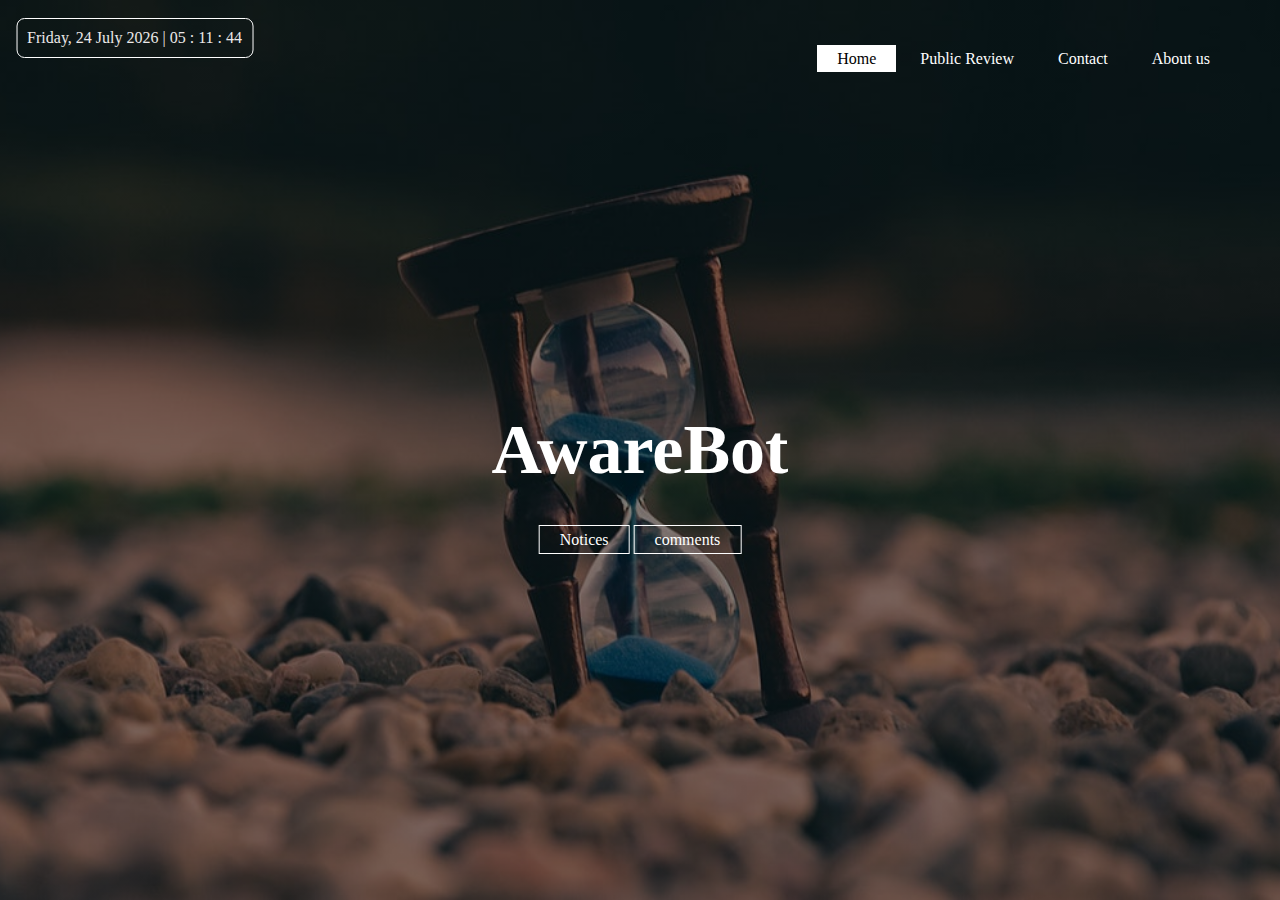
<file: index.html>
<html>
<head>
<title>index</title>
<link rel="stylesheet" href="style_index.css">
</head>
<body>
     <div class="main">
           <div id="clock" class="clk">
              </div>
           <ul> 
                   <li class="active"><a href="#">Home</a></li>
                    <li><a href="#">Public Review</a></li>
                    <li><a href="contact.html">Contact</a></li>
                     <li><a href="about us.html">About us</a></li>
          </ul>
      </div>
      <div class="title"><h1>AwareBot</h1></div>
      <div class="button">
            <a class="btn" href="notices.html">Notices</a>
            <a class="btn" href="comments.html">comments</a>
      </div>
      <script type="text/javascript">
      
      function showTime(){
             var mydate = new Date();
             var year = mydate.getYear();
            if(year < 1000){
                  year +=1900
            }
            var day = mydate.getDay();
            var month = mydate.getMonth();
            var day = mydate.getDay();
            var daym = mydate.getDate();
            var dayarray = new Array("Sunday,","Monday,","Tuesday,","Wednesday,","Thursday,","Friday,","saturday,");
            var montharray = new Array("January","February","March","April","may","June","July","August","September","October","November","December");
            
            
            var currentTime = new Date();
            var h = currentTime.getHours();
            var m = currentTime.getMinutes();
            var s = currentTime.getSeconds();
            if(h == 24)
            {
                  h = 0;
            }
            else if(h > 12)
            {
                  h = h - 0;
            }
            if(h < 10 )
            {
                  h = "0" + h;
            }
            if(m < 10)
            {
                  m= "0" + m;
            }
            if(s < 10)
            {
                  s = "0" + s;
            }
            var myClock=document.getElementById("clock").innerHTML=" "+dayarray[day]+" "+daym+" "+montharray[month]+" "+year+" | "+h+" : "+m+" : "+s;;
            
            setTimeout("showTime()",1000);

      }
      showTime(); 
      </script>
</body>
</html>
</file>
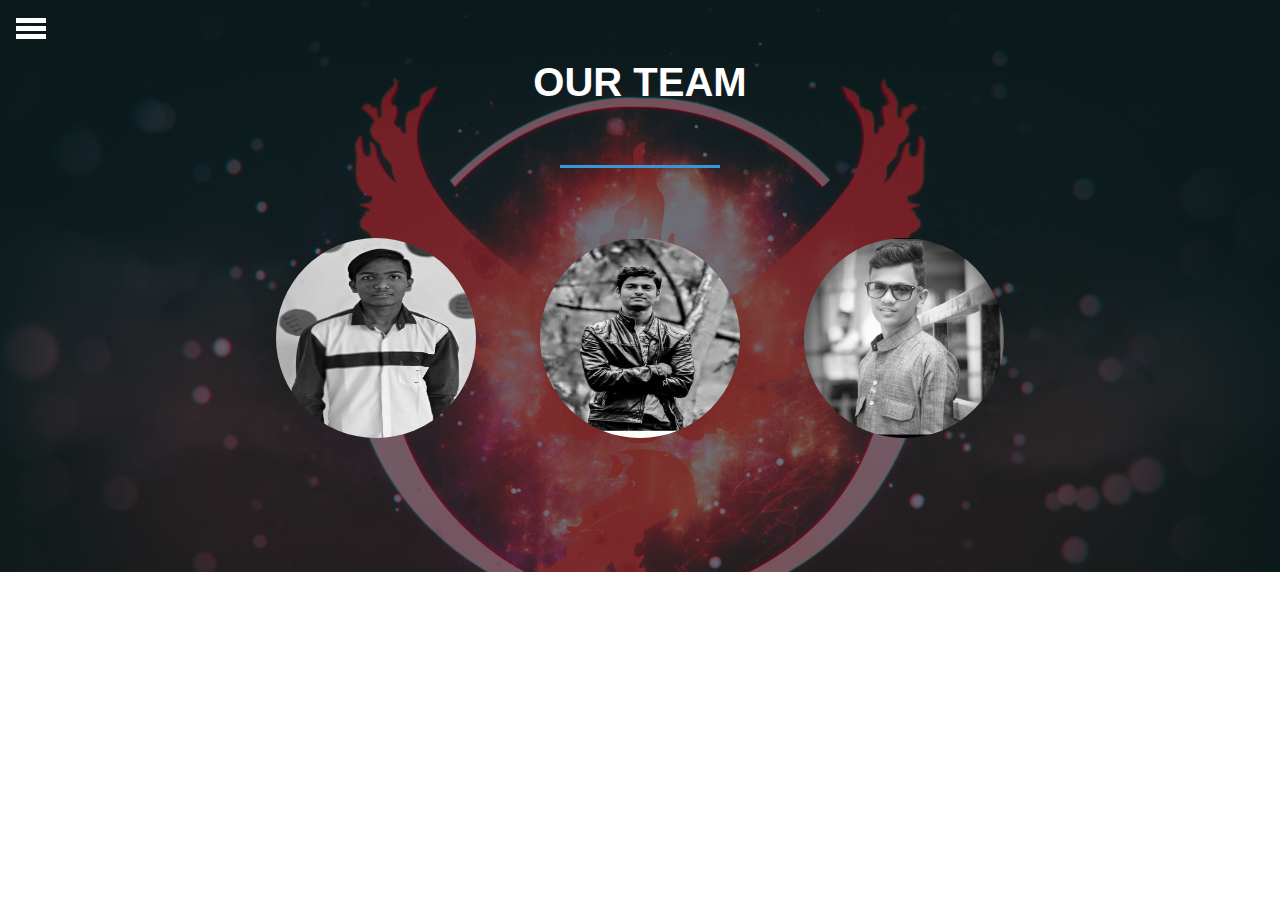
<file: about us.html>
<html>
<head>
<title>about us</title>
<link rel="stylesheet" href="style_about_us.css">
<link rel="stylesheet" href="style_sidebar.css">
<script>
function togglemenu()
         {
                  document.getElementById('sidebar').classList.toggle('active');
          }
</script>
</head>
</body>
<div id="sidebar" onclick="togglemenu()">
   <div class="toggle"><abbr title="menu">
           <span class="a"></span>
            <span class="a"></span>
             <span class="a"></span></abbr>
    </div>
    <ul>
             <li><a href="index.html">Home</a></li>
              <li><a href="index.html">Notices</a></li>
              <li><a href="index.html">Lectures</a></li>
            <li><a href="comments.html">Comments</a></li>
              <li><a href="index.html">Public Review</a></li>
              <li><a href="about us.html">About us</a></li>
               <li><a href="contact.html">contact</a></li>
     </ul>
</div>
<div class="team-section">
        <h1>our team</h1>
       <span class="border"></span>
        <div class="pics">
            <a class="p" href="#p1"><img src="rohit.jpg" alt=""></a>
            <a class="p" href="#p2"><img src="sagar.jpg" alt=""></a>
            <a class="p" href="#p3"><img src="yasar.jpg" alt=""></a>
 </div>
<div class="section" id="p1">
<span class="name">rohit naikade</span>
<span class="border"></span>
<p>I am a web developer.I have developed this website.My all team-mates have helped me.I have completed HTML,HTML5,CSS,JAVASCRIPT,android,XML.
<br>Contact No:7522979006.<br>
               7499594916.</p>
</div>
<div class="section" id="p2">
<span class="name">Sagar Labade</span>
<span class="border"></span>
<p>I am a android developer.I have developed the android application.My all team-mates have helped me.I have completed HTML,HTML5,CSS,JAVASCRIPT,android,XML.
<br>Contact No:9075865011.<br>
               9588604908.</p>
</div>
<div class="section" id="p3">
<span class="name">Yasar Inamdar</span>
<span class="border"></span>
<p>I am a designer.I have developed the designs for website and application.My all team-mates have helped me.I have completed HTML,HTML5,CSS,JAVASCRIPT,android,XML.
<br>Contact No:9503261635.</p>
</div>
</div>
</body>
</html>
</file>
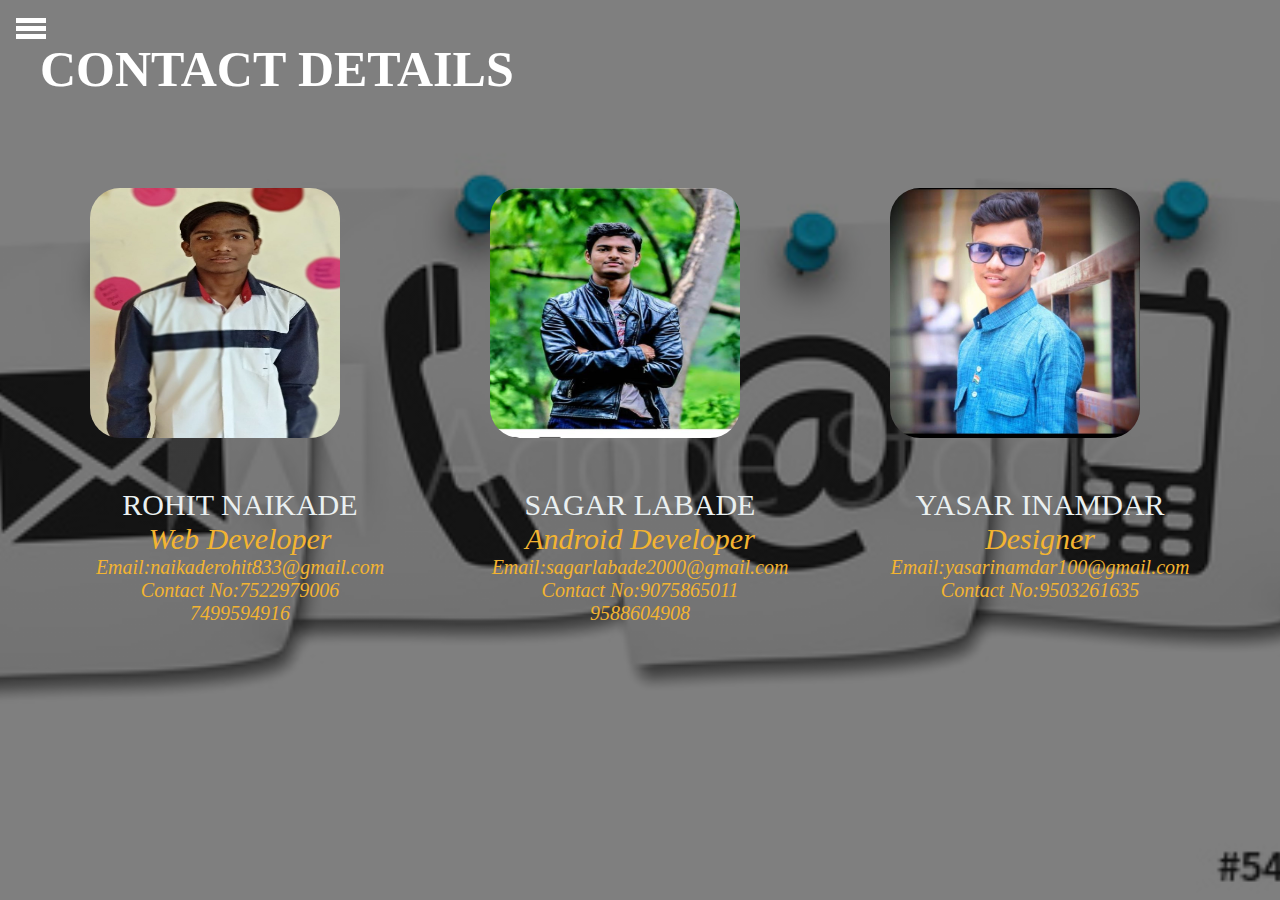
<file: contact.html>
<html>
<head>
<title>contact us page</title>
<meta name="stylesheet" content="width=device-width,initial-scale=1">
<link rel="stylesheet" href="contact_style.css">
<link rel="stylesheet" href="style_sidebar.css">
<script>
function togglemenu()
         {
                  document.getElementById('sidebar').classList.toggle('active');
          }
</script>
</head>
<body>
<div id="sidebar" onclick="togglemenu()">
   <div class="toggle"><abbr title="menu">
           <span class="a"></span>
            <span class="a"></span>
             <span class="a"></span></abbr>
    </div>
    <ul>
             <li><a href="index.html">Home</a></li>
              <li><a href="index.html">Notices</a></li>
            <li><a href="comments.html">Comments</a></li>
              <li><a href="index.html">Public Review</a></li>
              <li><a href="about us.html">About us</a></li>
               <li><a href="contact.html">contact</a></li>
     </ul>
   </div>
          <div class="inner-width">  
          <h1>Contact Details</h1>
             <div class="persons">
                  <div class="pic">
                      <img src="rohit.jpg" alt="">
                       <div class="pname">Rohit Naikade</div>
                      <div class="pdes">Web Developer</div>
                     <div class="pemail">Email:naikaderohit833@gmail.com</div>
                        <div class="contact">Contact No:7522979006</div>
                        <div class="contact">7499594916</div>
	          <div class="psymbol">
                       </div>
                    </div>
                <div class="pic">
                      <img src="sagar.jpg" alt="">
                       <div class="pname">sagar Labade</div>
                      <div class="pdes">Android Developer</div>
                        <div class="pemail">Email:sagarlabade2000@gmail.com</div>
                        <div class="contact">Contact No:9075865011</div>
                        <div class="contact">9588604908</div>
          	          <div class="psymbol">
                       </div>
                    </div>
           <div class="pic">
                      <img src="yasar.jpg" alt="">
                       <div class="pname">Yasar Inamdar</div>
                      <div class="pdes">Designer</div>
                       <div class="pemail">Email:yasarinamdar100@gmail.com</div>
                        <div class="contact">Contact No:9503261635</div>
	          <div class="psymbol">
                       </div>
                    </div>
             </div>    
      </div>
</body>
</html>
</file>
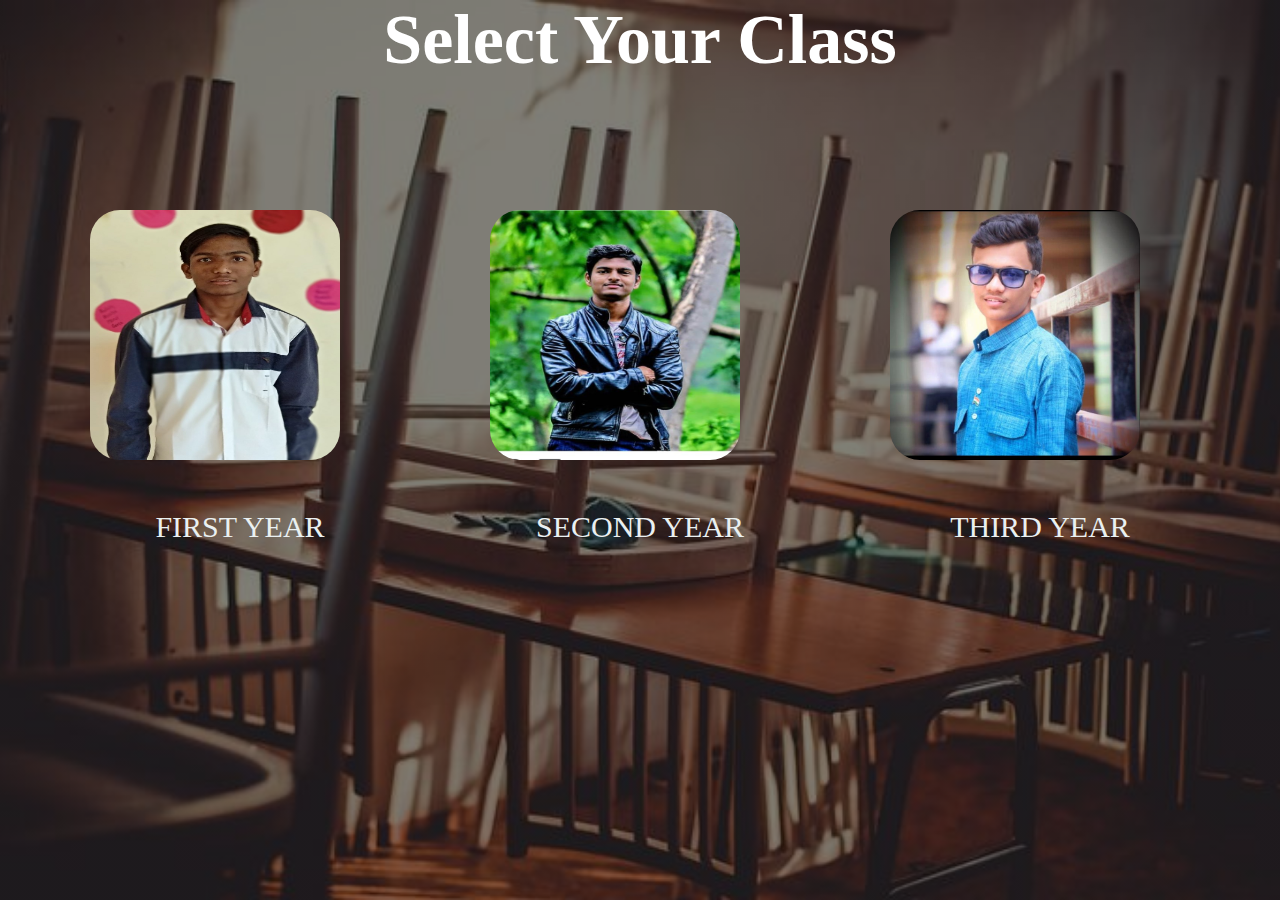
<file: notices.html>
<html>
    <head>
  
<title>notices</title>
<link rel="stylesheet" href="style_notices.css">
<link rel="stylesheet" href="style_sidebar.css">
</head>
<body>
    <div class-"head"><h1 >Select Your Class</h1></div>

<div class="inner-width">  
                <div class="class">
                        <a href="pass.html"><img src="rohit.jpg" alt=""></a>
                    <div class="pname">First year</div>
                    
                     </div>
              <div class="class">
                    <a href="pass1.html"><img src="sagar.jpg" alt=""></a>
                    <div class="pname">second year</div>
                    
                     </div>
         <div class="class">
                <a href="pass2.html"><img src="yasar.jpg" alt=""></a>
                    <div class="pname">third year</div>
                  </div>
           </div>
        </div> 
    </div>
</body>
</html>
</file>
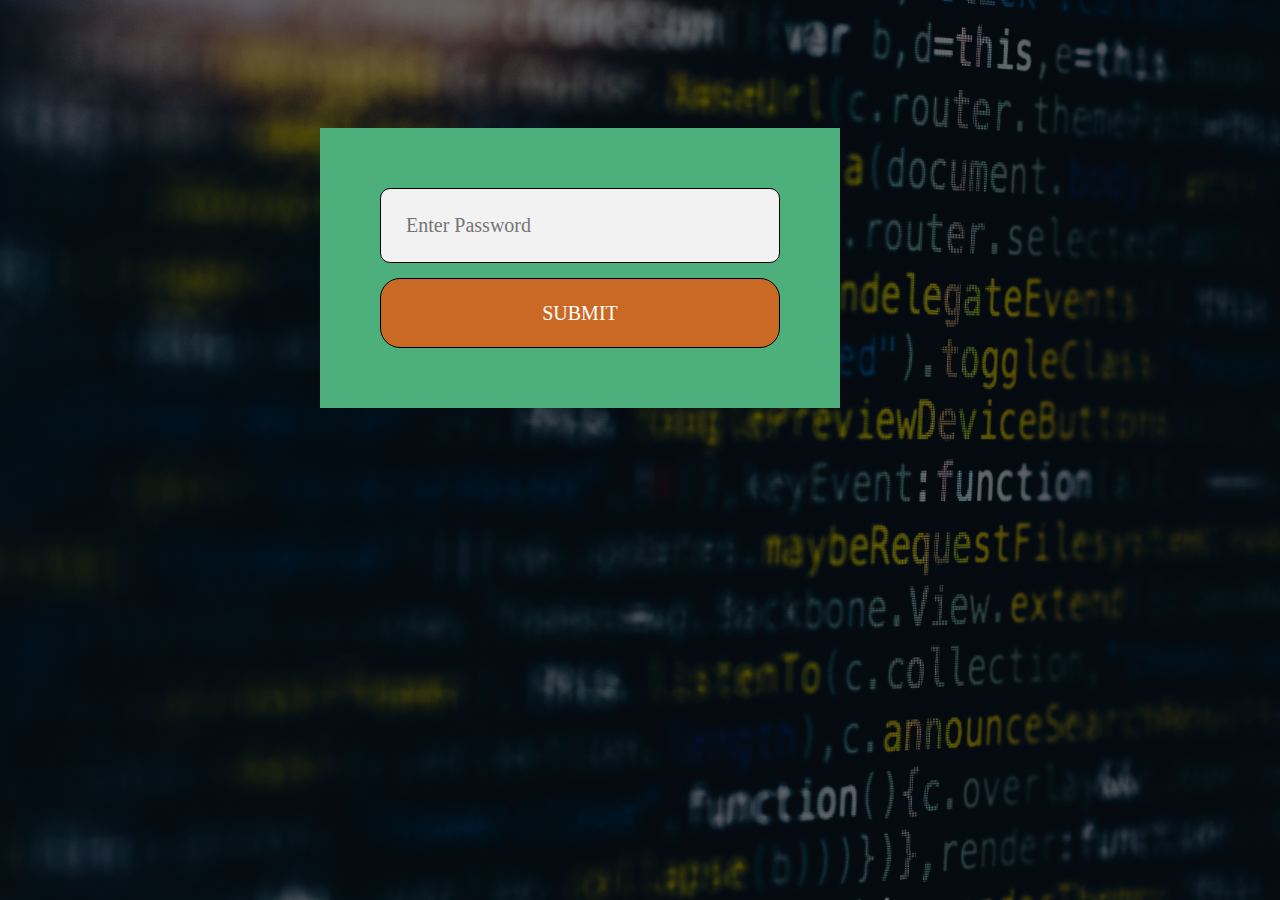
<file: pass.html>
<html>
    <head>
  
<title>password</title>
<link rel="stylesheet" href="pass.css">
</head>
<body>
        <div class="form-design">
                <div class="form">
                        <form class="comments" name="form1">
                        <input type="password" placeholder="Enter Password" name="name1" required>
                     <button id="btn">submit</button>
                   </form>
                   </div>
                </div>
                <script>
                        function validatedata()
                        {
                                var f1=document.form1.elements[0];
                                 if(f1.value=="rohit")
                                     {
                                       document.getElementById("sm").textContent="Password is valid";
                                       document.getElementById("sm").style.color="green";
                                       document.getElementById("sm").style.fontFamily="times new roman";                                            
                                     }
                                 else
                                 {
                                   document.getElementById("sm").textContent="Password is invalid";
                                   document.getElementById("sm").style.color="red";
                                   document.getElementById("sm").style.fontFamily="times new roman";
                                   document.form1.name1.value="";
                                     }
                        }
                        document.form1.btn.addEventListener("click",validatedata);
                        </script>                       
</body>
</html>
</file>
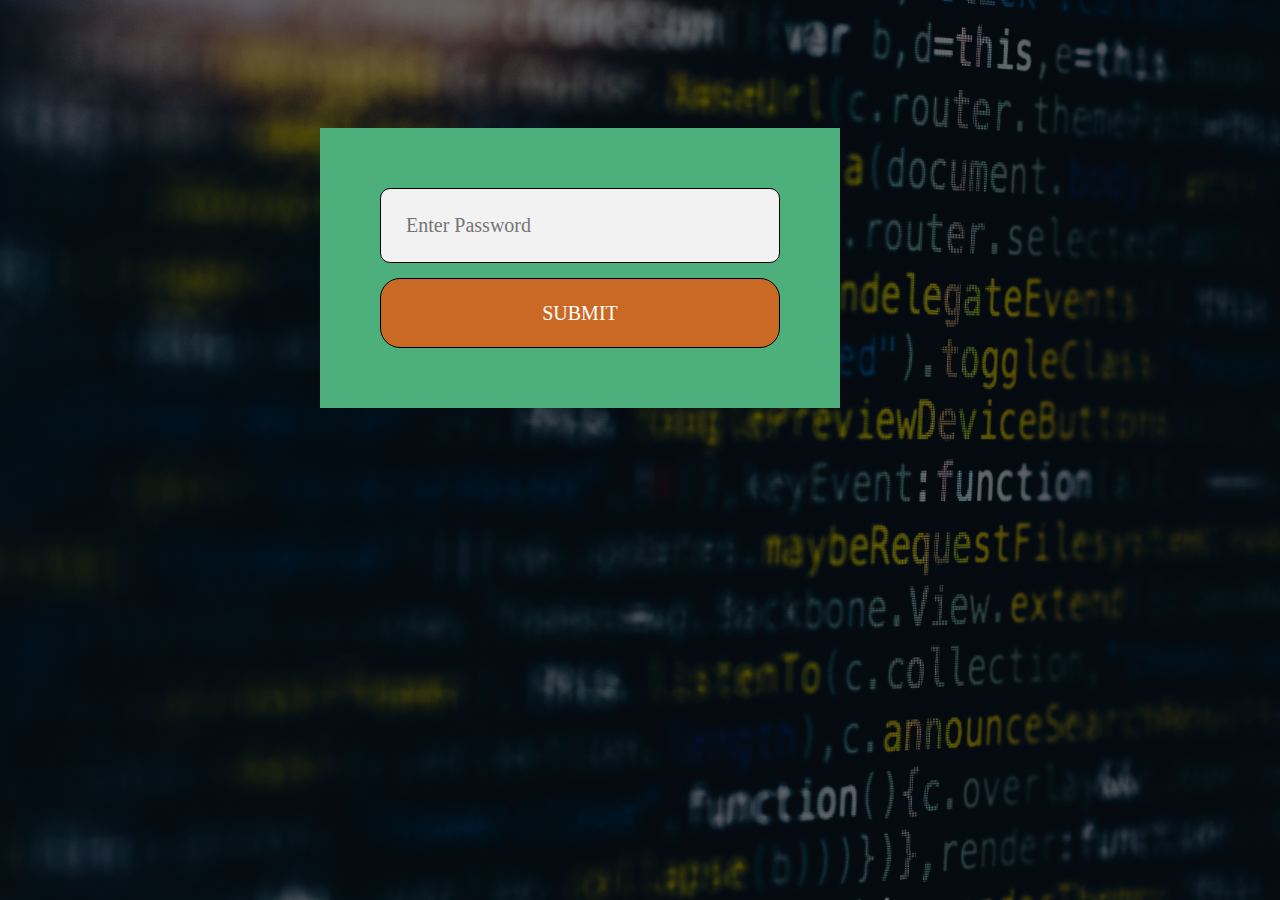
<file: pass1.html>
<html>
    <head>
  
<title>password</title>
<link rel="stylesheet" href="pass.css">
</head>
<body>
        <div class="form-design">
                <div class="form">
                        <form class="comments" name="form1">
                        <input type="password" placeholder="Enter Password" name="name1" required><small id="sm"></small>
                     <button id="btn">submit</button>
                   </form>
                   </div>
                </div>
  <script>
         function validatedata()
         {
                 var f1=document.form1.elements[0];
                  if(f1.value=="sagar")
                      {
                        document.getElementById("sm").textContent="Password is valid";
                        document.getElementById("sm").style.color="green";
                        document.getElementById("sm").style.fontFamily="times new roman";                                            
                      }
                  else
                  {
                    document.getElementById("sm").textContent="Password is invalid";
                    document.getElementById("sm").style.color="red";
                    document.getElementById("sm").style.fontFamily="times new roman";
                    document.form1.name1.value="";
                      }
         }
         document.form1.btn.addEventListener("click",validatedata);
         </script>            
</body>
</html>
</file>
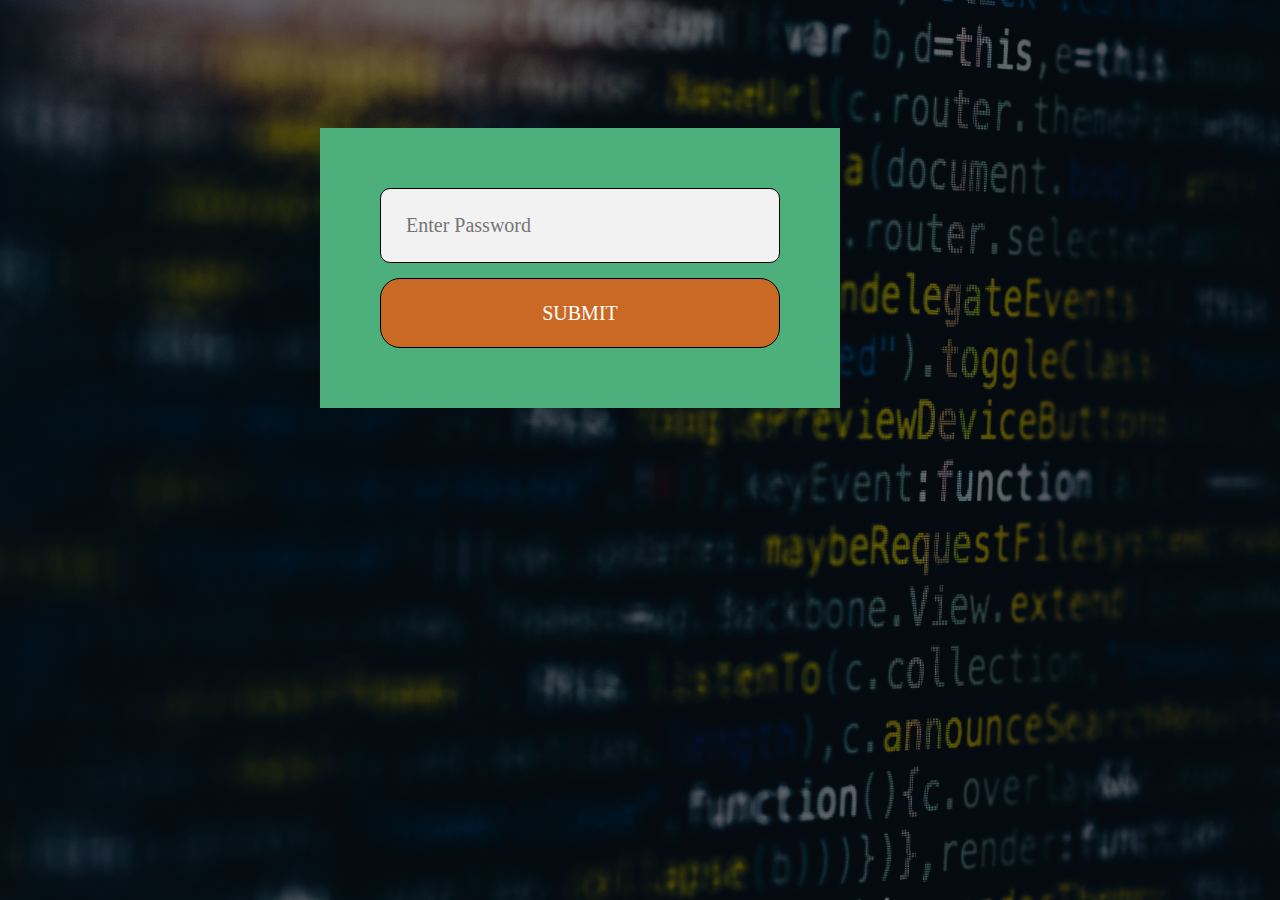
<file: pass2.html>
<html>
    <head>
  
<title>password</title>
<link rel="stylesheet" href="pass.css">
</head>
<body>
        <div class="form-design">
                <div class="form">
                        <form class="comments" name="form1">
                        <input type="password" placeholder="Enter Password" name="name1" required>
                     <button id="btn">submit</button>
                   </form>
                   </div>
                </div>
                <script>
                        function validatedata()
                        {
                                var f1=document.form1.elements[0];
                                 if(f1.value=="yasar")
                                     {
                                       document.getElementById("sm").textContent="Password is valid";
                                       document.getElementById("sm").style.color="green";
                                       document.getElementById("sm").style.fontFamily="times new roman";                                            
                                     }
                                 else
                                 {
                                   document.getElementById("sm").textContent="Password is invalid";
                                   document.getElementById("sm").style.color="red";
                                   document.getElementById("sm").style.fontFamily="times new roman";
                                   document.form1.name1.value="";
                                     }
                        }
                        document.form1.btn.addEventListener("click",validatedata);
                        </script>                
</body>
</html>
</file>
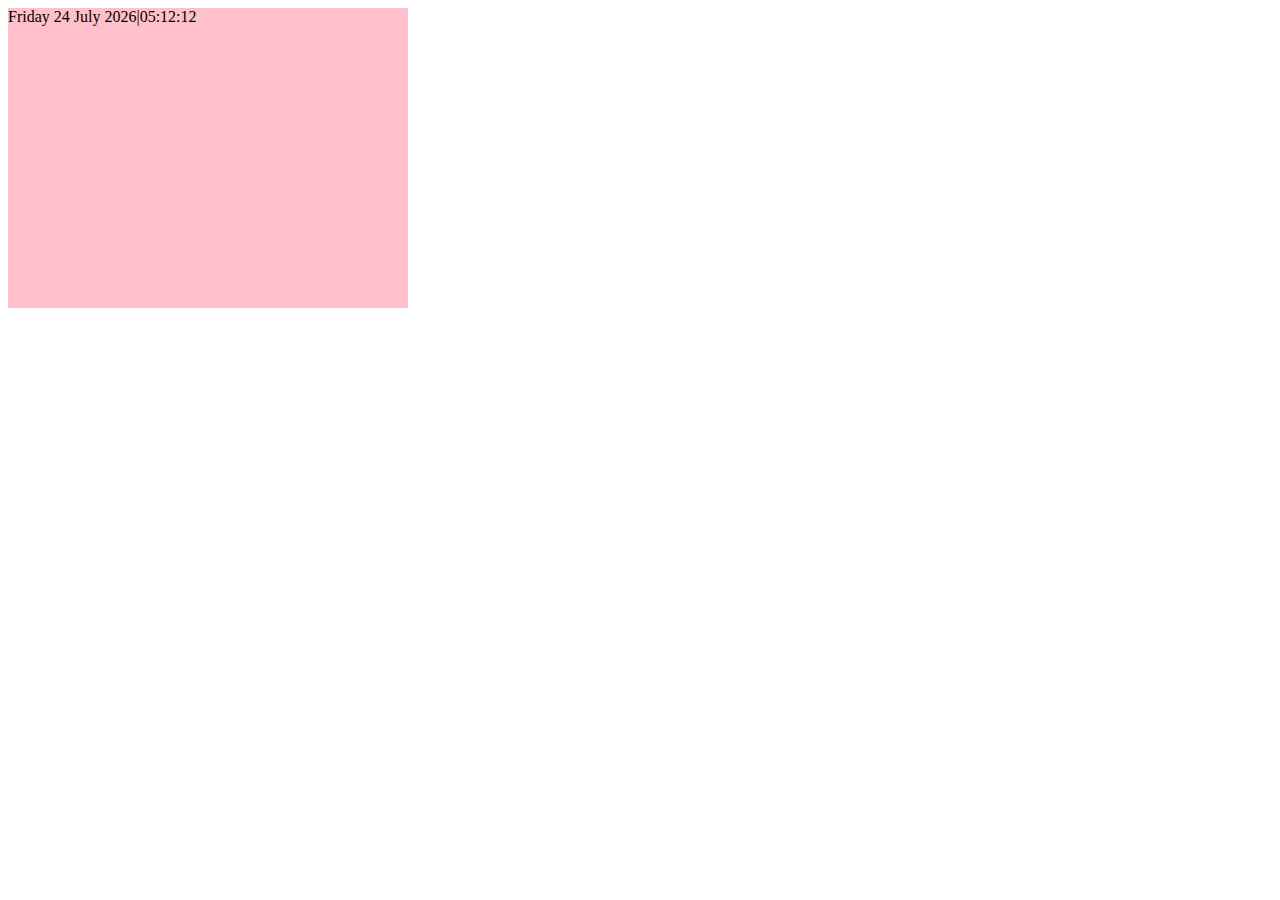
<file: time.html>
<!doctype html>
<html>
<head>
<title>time</title>
<style>
.abc{
      background:pink;
      height:300px;
      width:400px;
}
</style>
<script type="text/javascript" src="time.js"></script>
</head>
<body onLoad="showTime()">
      <div id="clockDisplay" class="abc"></div>
</body>
</html>
</file>
<file: style_index.css>
*{
        margin:0;
         padding:0;
        font-family:century gothic;
  }
body{
       background-image:linear-gradient(rgba(0,0,0,0.5),rgba(0,0,0,0.5)),url(b.jpeg);
       height:700px;
       background-size:cover;
       background-position:center;
     }
ul{
    float:right;
    margin-top:50px;
    margin-right:50px;
  }
ul li{
       display:inline-block;
    }
ul li a{
        text-decoration:none;
       color:white;
      padding:5px 20px;
      border:1px solid transperant;
       transition:0.5s ease;
   }
ul li.active a{
          background-color:white;
         color:black;
         }
ul li a:hover{
         background-color:white;
         color:black;
  }
.logo img{
             float:left;
             width:150px;
              height:auto;  
      }
.title{
         position:absolute;
         top:50%;
         left:50%;
         transform:translate(-50%,-50%);
       }
.title h1{
             color:white;
             font-size:70px;
            font-family:century gothic;
        }
.title h1:hover{
             font-size:110px;
          }
.title h1{
            transition-property:all;
              transition-duration:1s;
              transition-timing-function:linear;
            }
        
.button{
         position:absolute;
         top:60%;
         left:50%;
         transform:translate(-50%,-50%);
       }
.btn {
           text-decoration:none;
       color:white;
      padding:5px 20px;
      border:1px solid white;
       }
.btn:hover{
         background-color:white;
         color:black;
    }
 .clk{
    position:absolute;
    top:2%;
    left:2%;
    transform:translate(-2%) translate(-2%);
    color: rgb(236, 233, 233);
    font-family: Segoe UI;
    border:1px solid #ffffff;
    border-radius:8px;
    padding:10px;
  }
</file>
<file: style_about_us.css>
.p img{
       width:200px;
       height:200px;
   }
*{
      margin:0;
      padding:0;
      font-family:sans-serif;
  }
.team-section{
            overflow:hidden;
             text-align:center;
            background:linear-gradient(rgba(0,0,0,0.5),rgba(0,0,0,0.5)),url(background2.png);
            background-size:cover;
            padding:60px;
            width:cover;
             height:cover;
        }
.team-section h1{
          text-transform:uppercase;
           margin-bottom:60px;
          color:white;
         font-size:40px;
         }
.border{
           display:block;
           margin:auto;
           width:160px;
           height:3px;
           background:#3498db;
            margin-bottom:40px;
        }
.pics{
        margin-bottom:40px;
    }
.pics a{
             display:inline-block;
              margin:30px;
             width:200px;
              height:200px;
             overflow:hidden;
             border-radius:50%;
      }
.pics a img{
             width:100%;
             filter:grayscale(100%);
            }
.pics a:hover>img{
               filter:none;
            }
.section{
              width:800px;
              height:300px;
               margin:auto;
              font-size:20px;
              color:white;
              text-align:justify;
              height:0;
              background-size:cover;
              overflow:hidden;
         }
.section:target{
                        height:auto;
             }
.name{
             display:block;
             margin-bottom:30px;
             text-align:center;
             text-transform:uppercase;
             font-size:22px;
        }
</file>
<file: style_sidebar.css>
*{
        margin:0;
        padding:0;
  }
#sidebar{
          position:fixed;
         width:20%;
         height:100%;
          left:-20%;
         background-color:black;
         }
#sidebar li a{
                 text-decoration:none;
                 color:white;
                padding:10px;
                
            }
 #sidebar li{
               color:white;
             font-size:30px;
             padding:30px;
             border:1px solid transperant;
             text-align:center;

       }
 #sidebar li:hover{
                 
                background-color:white;
               color:black;
               // width=20%;
                transition-property:all;
                transition-duration:0.2s;
                transition-timing-function:linear;
                 font-size:35px;
            }      
#sidebar li a:hover{
                      color:black;
                }
.toggle{
             position:absolute;
              left:105%;
             top:15px;
         }
.toggle span{
                   display:block;
                  background-color:white;
                  width:30px;
                  height:5px;
                  margin:3px;
              }
#sidebar.active{
        left:0;
         transition-property:all;
                transition-duration:0.8s;
                transition-timing-function:ease;
       }
.toggle div:hover{
            width:40px;
             height:10px;
              }
</file>
<file: contact_style.css>
body{
          margin:0;
          padding:0;
          font-family:"montserrat";
         background-image:linear-gradient(rgba(0,0,0,0.5),rgba(0,0,0,0.5)),url(contact1.jpg);
         background-repeat:no-repeat;
         background-size:cover;
         background-position:center;
      }
.inner-width{
           max-width:1200px;
           margin:auto;
           padding:40px;
          color:#333;
           overflow:hidden;
             }
 h1{
         font-size:50px;
          left:400px;
           color:white;
         text-transform:uppercase;
          display:inline-block;
             }
.pic{
        border:2px solid transperant;
        border-radius:30px;
         float:left;
         width:calc(100%/3);
         overflow:hidden;
         padding:40px 0;
    }
.pic img{
          margin:50px;
          width:250px;
          height:250px;
      border:2px solid transperant;
       border-radius:30px;
         }

.pname{
         text-align:center;
          text-transform:uppercase;
          font-size:30px;
         color:#eaf0f1;
          }
.pdes{
        text-align:center;
          font-style:italic;
          color:#f3b431;
         font-size:30px;
        }
.pic:hover{
         background:#7b8788;
         transition-property:all;
              transition-duration:0.8s;
              transition-timing-function:linear;
         }
.pemail{
           text-align:center;
          font-style:italic;
          color:#f3b431;
         font-size:20px;
         }
.contact{
           text-align:center;
          font-style:italic;
          color:#f3b431;
         font-size:20px;
         }
</file>
<file: style_notices.css>
body{
    background-image:linear-gradient(rgba(0,0,0,0.5),rgba(0,0,0,0.5)),url(class.jpg);
    background-repeat:no-repeat;
    background-size:cover;
    background-position:center;
    }
     h1{
        color:white;
        font-size:70px;
       font-family:century gothic;  
      text-align:center;
      top:70px;
   }
   .inner-width{
    max-width:1200px;
    margin:auto;
    padding:40px;
   color:#333;
    overflow:hidden;
      }
   .class{
    border:2px solid transperant;
    border-radius:30px;
     float:left;
     width:calc(100%/3);
     overflow:hidden;
     padding:40px 0;
}
.class img{
      margin:50px;
      width:250px;
      height:250px;
  border:2px solid transperant;
   border-radius:30px;
     }
     .pname{
        text-align:center;
         text-transform:uppercase;
         font-size:30px;
        color:#eaf0f1;
         }
         img:hover{
            width:255px;
            height:255px;
           filter:grayscale(80%);
            transition-property:all;
                 transition-duration:0.3s;
                 transition-timing-function:ease;
         }
         .head{
               top:70px;
                margin-top:70px;
         }
         .section{
            width:800px;
            height:300px;
             margin:auto;
            font-size:20px;
            color:white;
            text-align:justify;
            height:0;
            background-size:cover;
            overflow:hidden;
       }
.section:target{
                      height:auto;
           }
</file>
<file: pass.css>
*{
        margin:0;
         padding:0;
        font-family:century gothic;
  }
body{
       background-image:linear-gradient(rgba(0,0,0,0.5),rgba(0,0,0,0.5)),url(passw.jpg);
       height:700px;
       background-size:cover;
       background-position:center;
     }
.form-design{
    width:cover;
    height:cover;
    padding:10% 25% 0;
    margin:auto;
          }
.form{
     position:relative;
     z-index:1;
     background:white;
     max-width:400px;
     max-height:500px;
     margin:fixed;
     padding:60px;
     text-align:center;
    background:#4daf7c;
   }
   .form input{
    font-family:roboto;
    outline:1;
    background:#f2f2f2;
    width:100%;
  border:1px solid black;
  border-radius:10px;
    margin:0 0 15px;
   padding:25px;
   box-sizing:border-box;
   font-size:20px;
}
.form input:hover{
    border:1px solid blue;
    }
.form button{
font-family:roboto;
 text-transform:uppercase;
outline:0;
background:#ca6924;
width:100%;
height:10%;
border:1px solid black;
border-radius:20px;
padding:10px;
color:white;
font-size:20px;
cursor:pointer;
}
</file>
